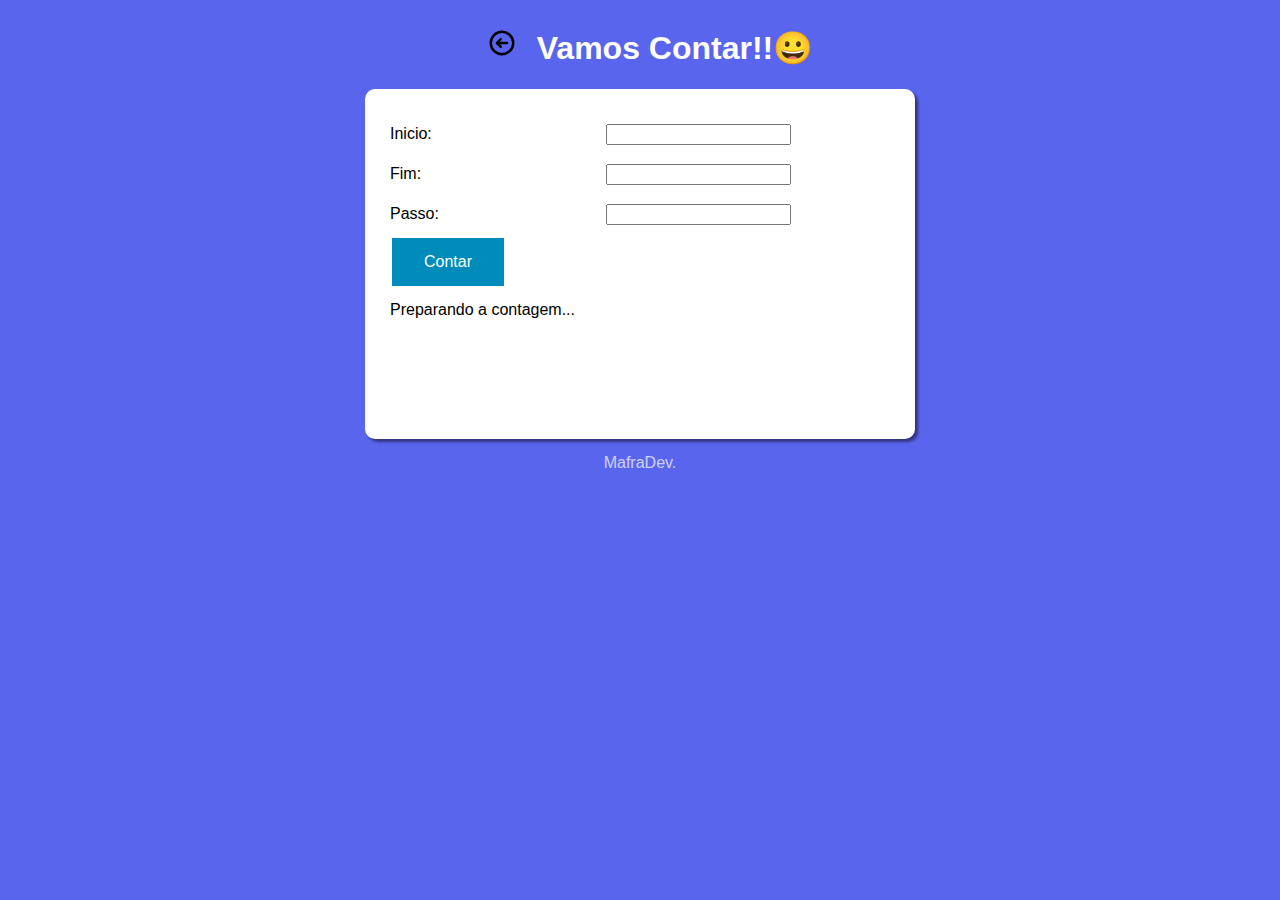
<file: counter/index.html>
<!DOCTYPE html>
<html lang="pt-BR">
<head>
    <meta charset="UTF-8">
    <meta http-equiv="X-UA-Compatible" content="IE=edge">
    <meta name="viewport" content="width='device-width', initial-scale=1.0">
    <link rel="stylesheet" href="estilo.css">
    <script src="script.js"></script>
    <title>Super Contador</title>
<header><a href="..\index.html"><img src="..\media\back.svg" alt="" id="back"></a>
    <h1>Vamos Contar!!&#128512;</h1>
</header>

<section>
    <div class="dados">
        <div> Inicio:</div>
        <div><input type="number" name="inicio" id="inicio"></div>
        <div>Fim:</div>
        <div><input type="number" name="fim" id="fim"></div>
        <div>Passo:</div>
        <div><input type="number" name="passo" id="passo"></div>
        <div><button class="button button2" onclick="clicou()">Contar</button></div>
    </div>
<div id="res">Preparando a contagem...</div>
<div id="resultado"></div>
</section>

<footer>MafraDev.</footer>

</body>
</html>
</file>
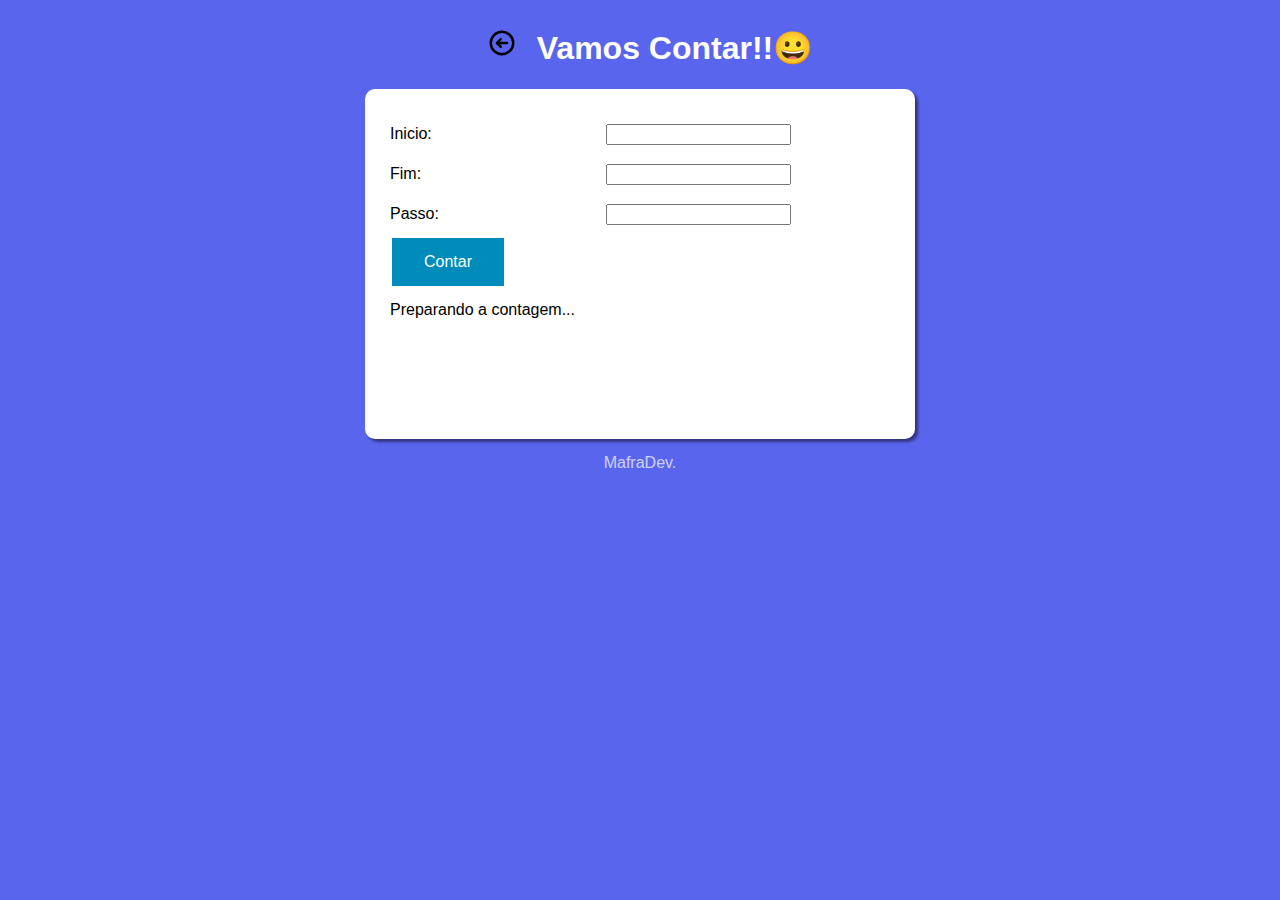
<file: ex14/index.html>
<!DOCTYPE html>
<html lang="pt-BR">
<head>
    <meta charset="UTF-8">
    <meta http-equiv="X-UA-Compatible" content="IE=edge">
    <meta name="viewport" content="width='device-width', initial-scale=1.0">
    <link rel="stylesheet" href="estilo.css">
    <script src="script.js"></script>
    <title>Super Contador</title>
<header><a href="..\index.html"><img src="back.svg" alt="" id="back"></a>
    <h1>Vamos Contar!!&#128512;</h1>
</header>

<section>
    <div class="dados">
        <div> Inicio:</div>
        <div><input type="number" name="inicio" id="inicio"></div>
        <div>Fim:</div>
        <div><input type="number" name="fim" id="fim"></div>
        <div>Passo:</div>
        <div><input type="number" name="passo" id="passo"></div>
        <div><button class="button button2" onclick="clicou()">Contar</button></div>
    </div>
<div id="res">Preparando a contagem...</div>
<div id="resultado"></div>
</section>

<footer>MafraDev.</footer>

</body>
</html>
</file>
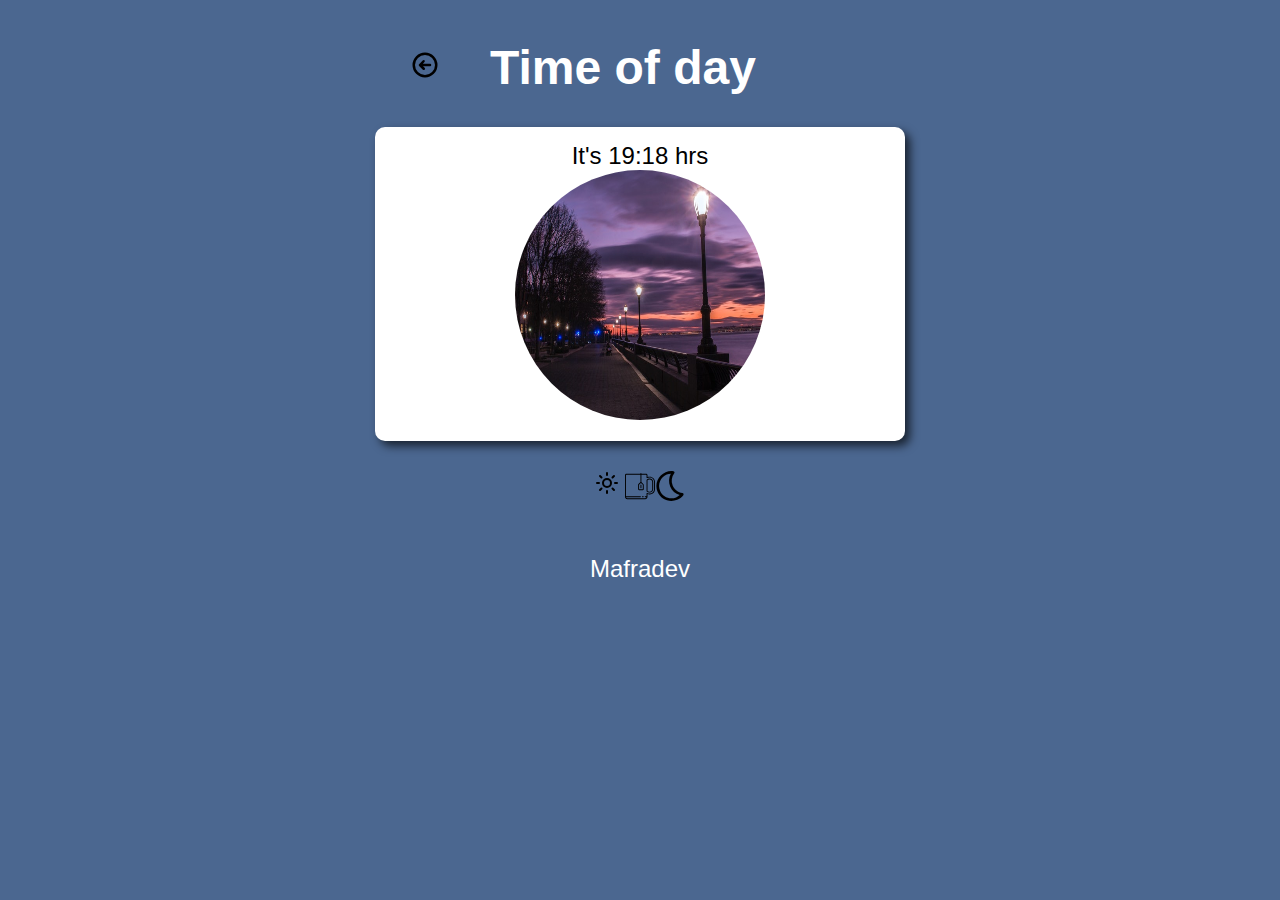
<file: Exercicio1/index.html>
<!DOCTYPE html>
<html lang="pt-BR">
<head>
    <meta charset="UTF-8">
    <meta http-equiv="X-UA-Compatible" content="IE=edge">
    <meta name="viewport" content="width=device-width, initial-scale=1.0">
    <title>Modelo de Exercicio</title>
    <link rel="stylesheet" href="estilo.css">
</head>
<body>
    <header>
        <a href="..\index.html"><img src=".\media\back.svg" alt="" id="back"></a><h1>Time of day</h1>
    </header>
    
    <section>
        <div id="msg">
            aqui vai aparecer a mensagem...
        </div>
        <div id="foto">
            <img src=".\media\img1.jpg" alt="" id="imagem"> 

        </div>
    </section>
    <footer>
        <nav><img src=".\media\sun.svg" alt="" onclick="change('dia')"> 
            <img src=".\media\afternoon.svg" alt="" onclick="change('tarde')"> 
             <img src=".\media\night.svg" alt="" onclick="change('noite')"></nav>
        <p> Mafradev</p>
    </footer> 
    <script src="script.js"></script>  
</body>
</html>
</file>
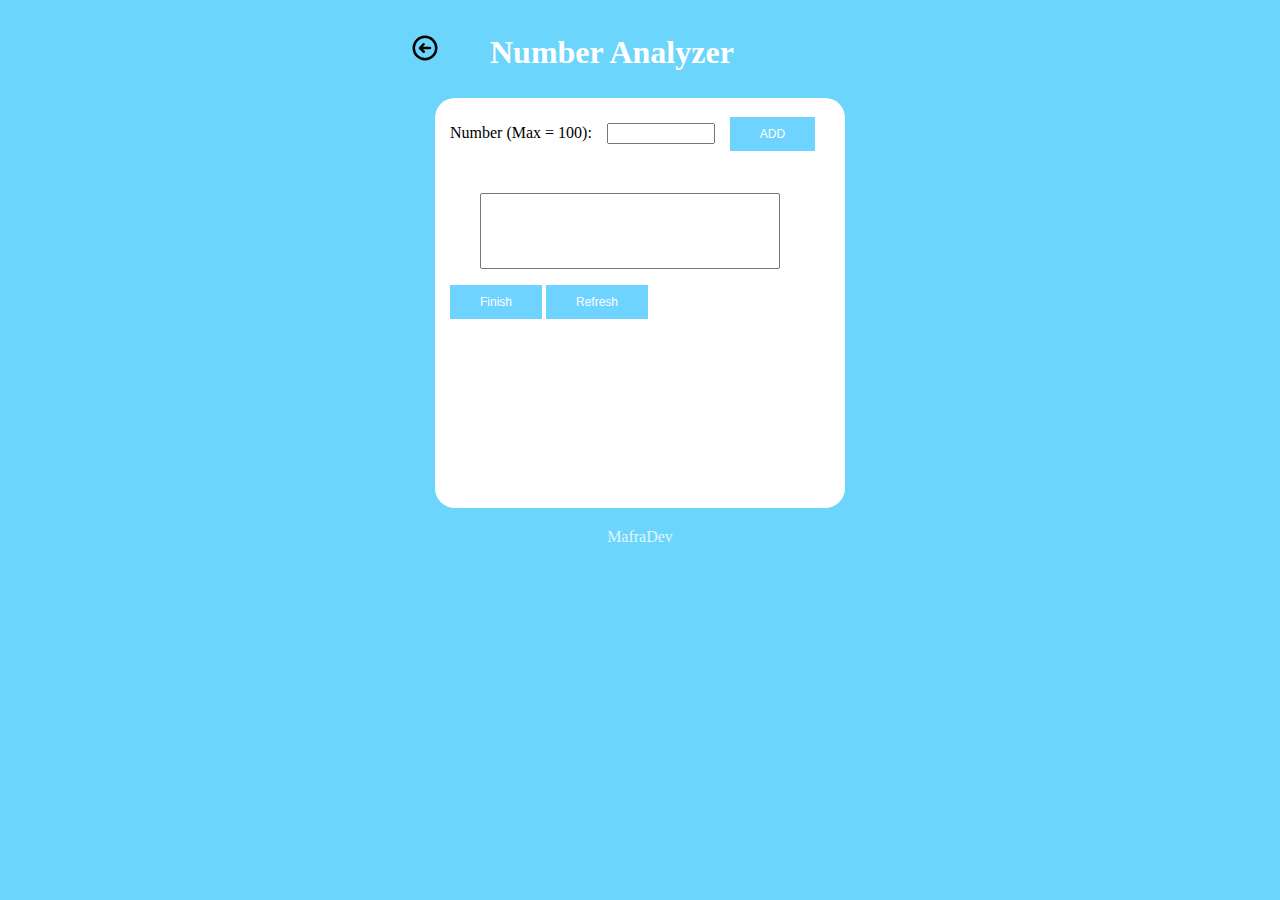
<file: exerciciofinal/index.html>
<!DOCTYPE html>
<html lang="en">
<head>
    <meta charset="UTF-8">
    <meta http-equiv="X-UA-Compatible" content="IE=edge">
    <meta name="viewport" content="width=device-width, initial-scale=1.0">
    <link rel="stylesheet" href="style.css">
    <script src="jscript.js"></script>
    <title>Number Analyzer</title>
</head>
<body>
    <header><a href="..\index.html"><img src="back.svg" alt="" id="back"></a><h1>Number Analyzer</h1></header>
    <section>
        <div class="grid1">
        <div>Number (Max = 100):</div>
        <div><input type="number" name="entrynumb" id="entrynumb" ></div>
        <div><button class="button" id="add" onclick="clickadd()">ADD</button></div></div>
        <div><select name="painel" id="painel" multiple></select></div>
        <div><button class="button" id="submit" onclick="finish()">Finish</button>
            <button class="button" id="refresh" onclick="window.location.reload()">Refresh</button></div>
        <div class="bottom" id="result">
            
        </div>
    </section>
    <footer>MafraDev</footer>
</body>
</html>
</file>
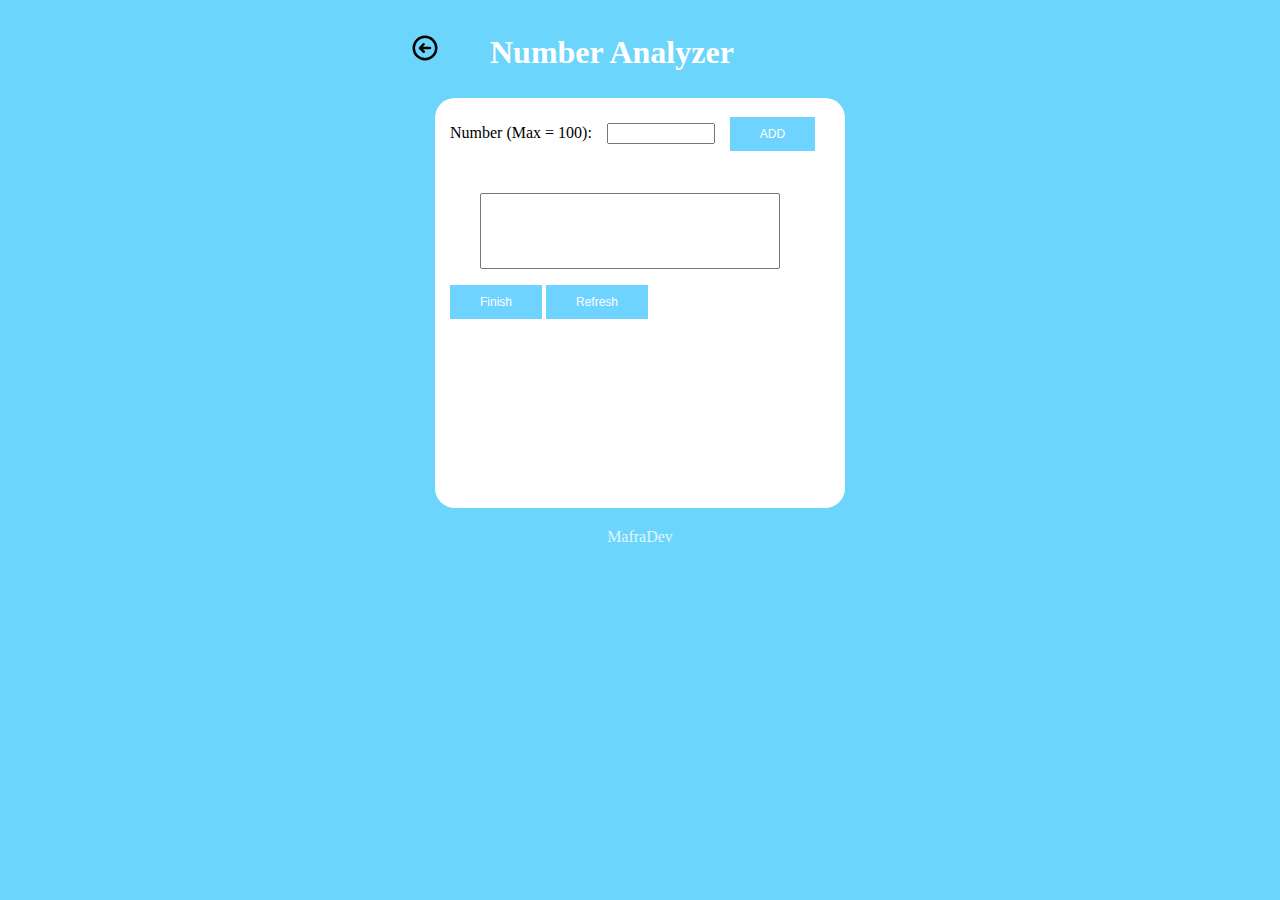
<file: number_analyzer/index.html>
<!DOCTYPE html>
<html lang="en">
<head>
    <meta charset="UTF-8">
    <meta http-equiv="X-UA-Compatible" content="IE=edge">
    <meta name="viewport" content="width=device-width, initial-scale=1.0">
    <link rel="stylesheet" href="style.css">
    <script src="jscript.js"></script>
    <title>Number Analyzer</title>
</head>
<body>
    <header><a href="..\index.html"><img src="..\media\back.svg" alt="" id="back"></a><h1>Number Analyzer</h1></header>
    <section>
        <div class="grid1">
        <div>Number (Max = 100):</div>
        <div>
            <input type="number" name="entrynumb" id="entrynumb" >
        </div>
        <div>
            <button class="button" id="add" onclick="clickadd()">ADD</button>
        </div>
    </div>
        <div>
            <select name="painel" id="painel" multiple></select>
        </div>
        <div><button class="button" id="submit" onclick="finish()">Finish</button>
            <button class="button" id="refresh" onclick="window.location.reload()">Refresh</button></div>
        <div class="bottom" id="result">
            
        </div>
    </section>
    <footer>MafraDev</footer>
</body>
</html>
</file>
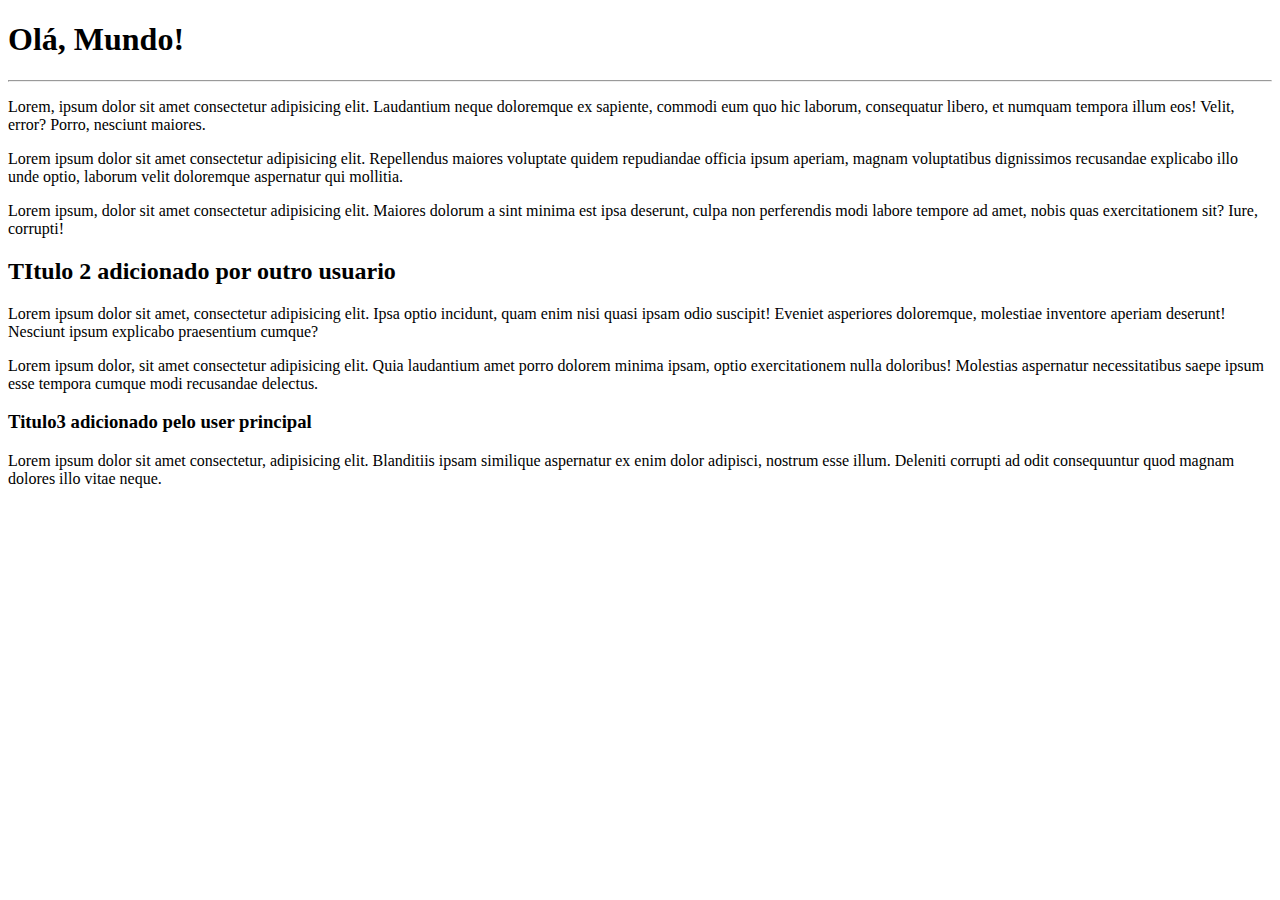
<file: site-exemplo/index.html>
<!DOCTYPE html>
<html lang="pt-BR">
<head>
    <meta charset="UTF-8">
    <meta http-equiv="X-UA-Compatible" content="IE=edge">
    <meta name="viewport" content="width=device-width, initial-scale=1.0">
    <title>Meu Pirmeiro Site em Repositorio</title>
</head>
<body>
    <h1>Olá, Mundo!</h1>
    <hr>
    <p>Lorem, ipsum dolor sit amet consectetur adipisicing elit. Laudantium neque doloremque ex sapiente, commodi eum quo hic laborum, consequatur libero, et numquam tempora illum eos! Velit, error? Porro, nesciunt maiores.</p>
    <p>Lorem ipsum dolor sit amet consectetur adipisicing elit. Repellendus maiores voluptate quidem repudiandae officia ipsum aperiam, magnam voluptatibus dignissimos recusandae explicabo illo unde optio, laborum velit doloremque aspernatur qui mollitia.</p>
    <p>Lorem ipsum, dolor sit amet consectetur adipisicing elit. Maiores dolorum a sint minima est ipsa deserunt, culpa non perferendis modi labore tempore ad amet, nobis quas exercitationem sit? Iure, corrupti!</p>

    <h2>TItulo 2 adicionado por outro usuario</h2>
    <p>Lorem ipsum dolor sit amet, consectetur adipisicing elit. Ipsa optio incidunt, quam enim nisi quasi ipsam odio suscipit! Eveniet asperiores doloremque, molestiae inventore aperiam deserunt! Nesciunt ipsum explicabo praesentium cumque?</p>
    <p> Lorem ipsum dolor, sit amet consectetur adipisicing elit. Quia laudantium amet porro dolorem minima ipsam, optio exercitationem nulla doloribus! Molestias aspernatur necessitatibus saepe ipsum esse tempora cumque modi recusandae delectus.</p>

    <h3>Titulo3 adicionado pelo user principal</h3>
    <p>Lorem ipsum dolor sit amet consectetur, adipisicing elit. Blanditiis ipsam similique aspernatur ex enim dolor adipisci, nostrum esse illum. Deleniti corrupti ad odit consequuntur quod magnam dolores illo vitae neque.</p>

</body>
</html>
</file>
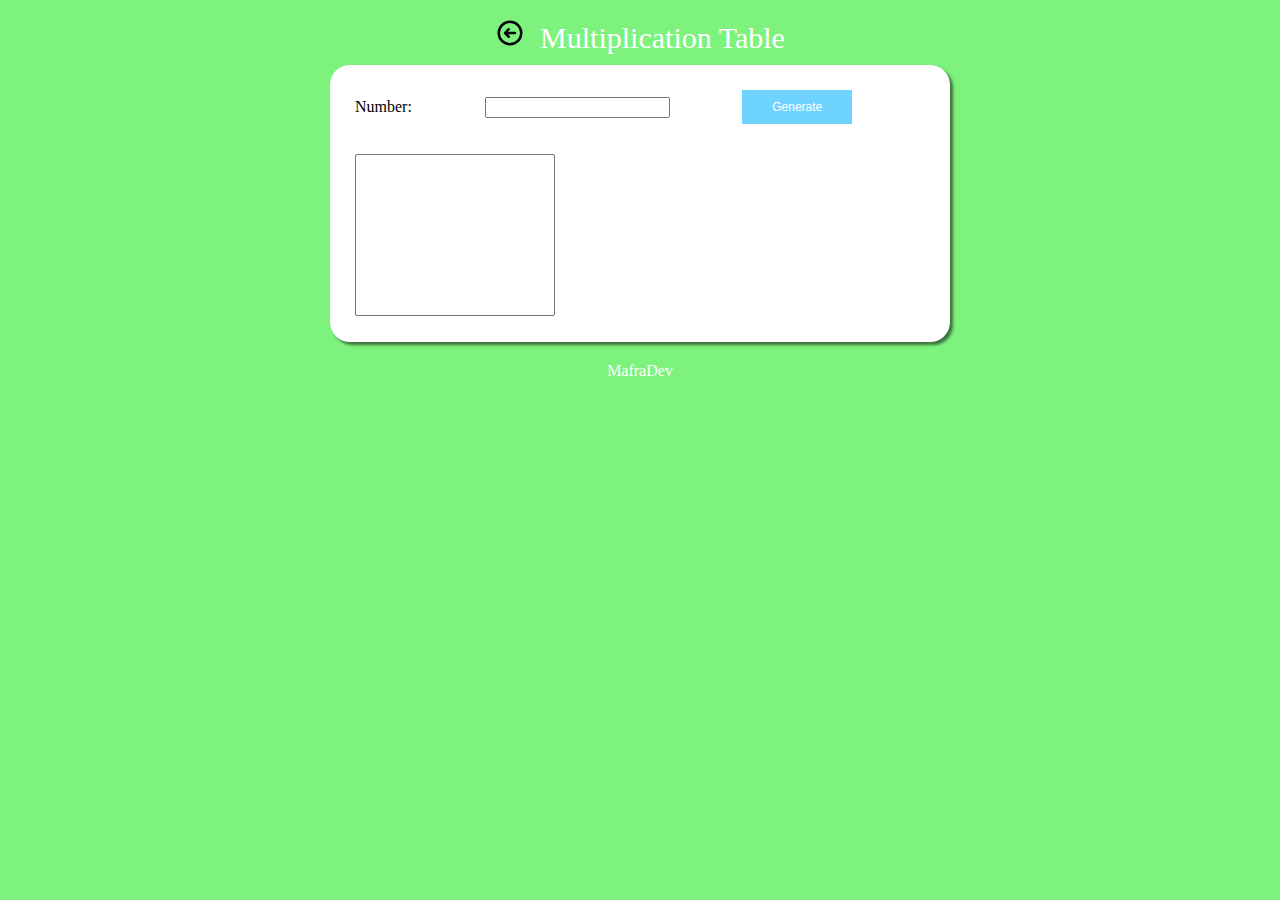
<file: tabuada/index.html>
<!DOCTYPE html>
<html lang="pt-BR">
<head>
    <meta charset="UTF-8">
    <meta http-equiv="X-UA-Compatible" content="IE=edge">
    <meta name="viewport" content="width=device-width, initial-scale=1.0">
    <link rel="stylesheet" href="style.css">
    <script src="script.js"></script>
    <title>Tabuada</title>
</head>
<body>
    <header><a href="..\index.html"><img src="..\media\back.svg" alt="" id="back"></a>Multiplication Table</header>
    <div class="borda"><div class="items">
        <div>Number:</div>
        <div><input type="number" name="entrada" id="entrada"></div>
        <div><button class="button" onclick="coleta()">Generate</button></div></div>
        <div class="items">
        <div>
            <select name="" id="resultado" size="10"></select>
        </div>
        </div>
    </div>
</div>
    <footer>
        MafraDev</footer>
</body>
</html>
</file>
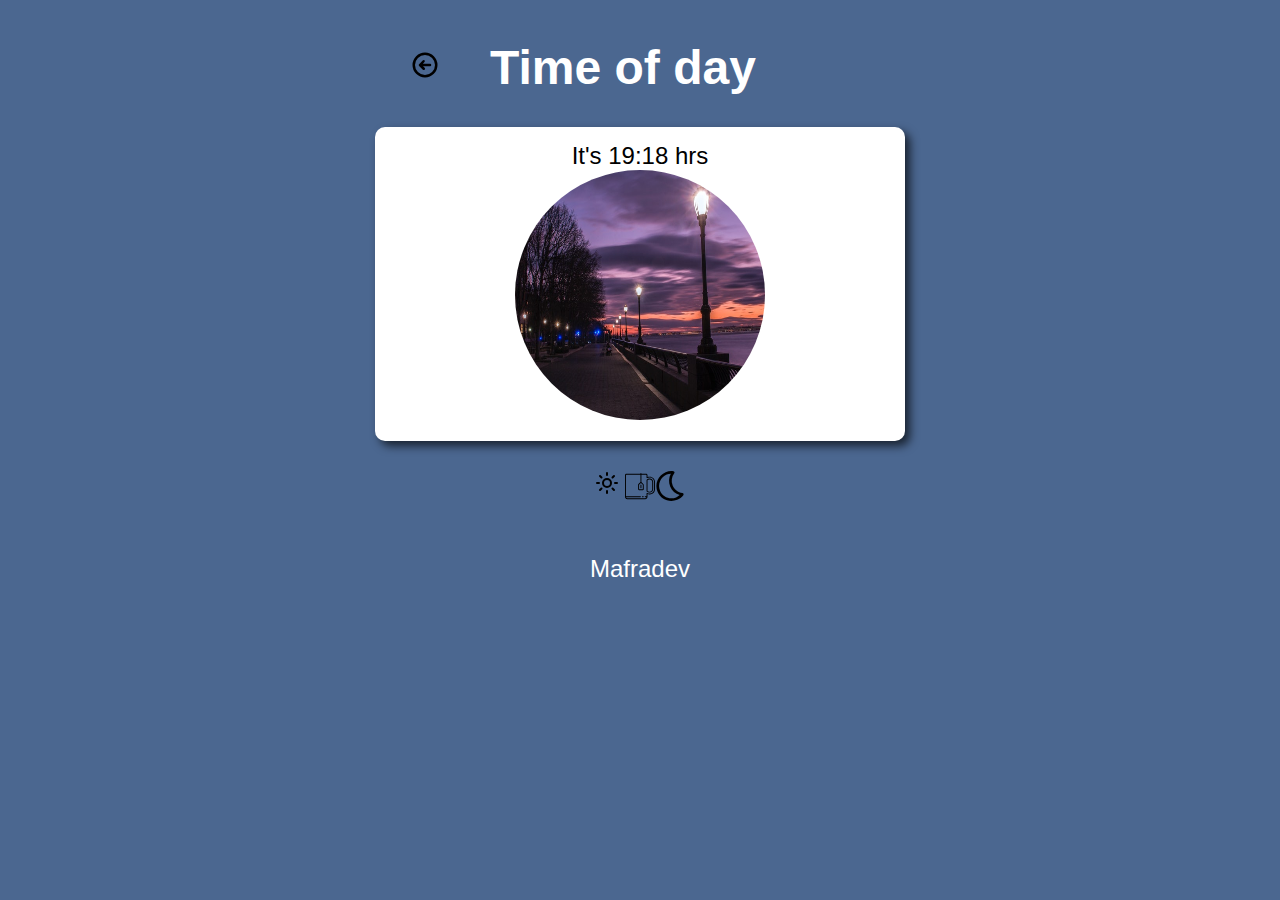
<file: timeofday/index.html>
<!DOCTYPE html>
<html lang="pt-BR">
<head>
    <meta charset="UTF-8">
    <meta http-equiv="X-UA-Compatible" content="IE=edge">
    <meta name="viewport" content="width=device-width, initial-scale=1.0">
    <title>Modelo de Exercicio</title>
    <link rel="stylesheet" href="estilo.css">
</head>
<body>
    <header>
        <a href="..\index.html"><img src="..\media\back.svg" alt="" id="back"></a><h1>Time of day</h1>
    </header>
    
    <section>
        <div id="msg">
            aqui vai aparecer a mensagem...
        </div>
        <div id="foto">
            <img src="..\media\img1.jpg" alt="" id="imagem"> 

        </div>
    </section>
    <footer>
        <nav><img src="..\media\sun.svg" alt="" onclick="change('dia')"> 
            <img src="..\media\afternoon.svg" alt="" onclick="change('tarde')"> 
             <img src="..\media\night.svg" alt="" onclick="change('noite')"></nav>
        <p> Mafradev</p>
    </footer> 
    <script src="script.js"></script>  
</body>
</html>
</file>
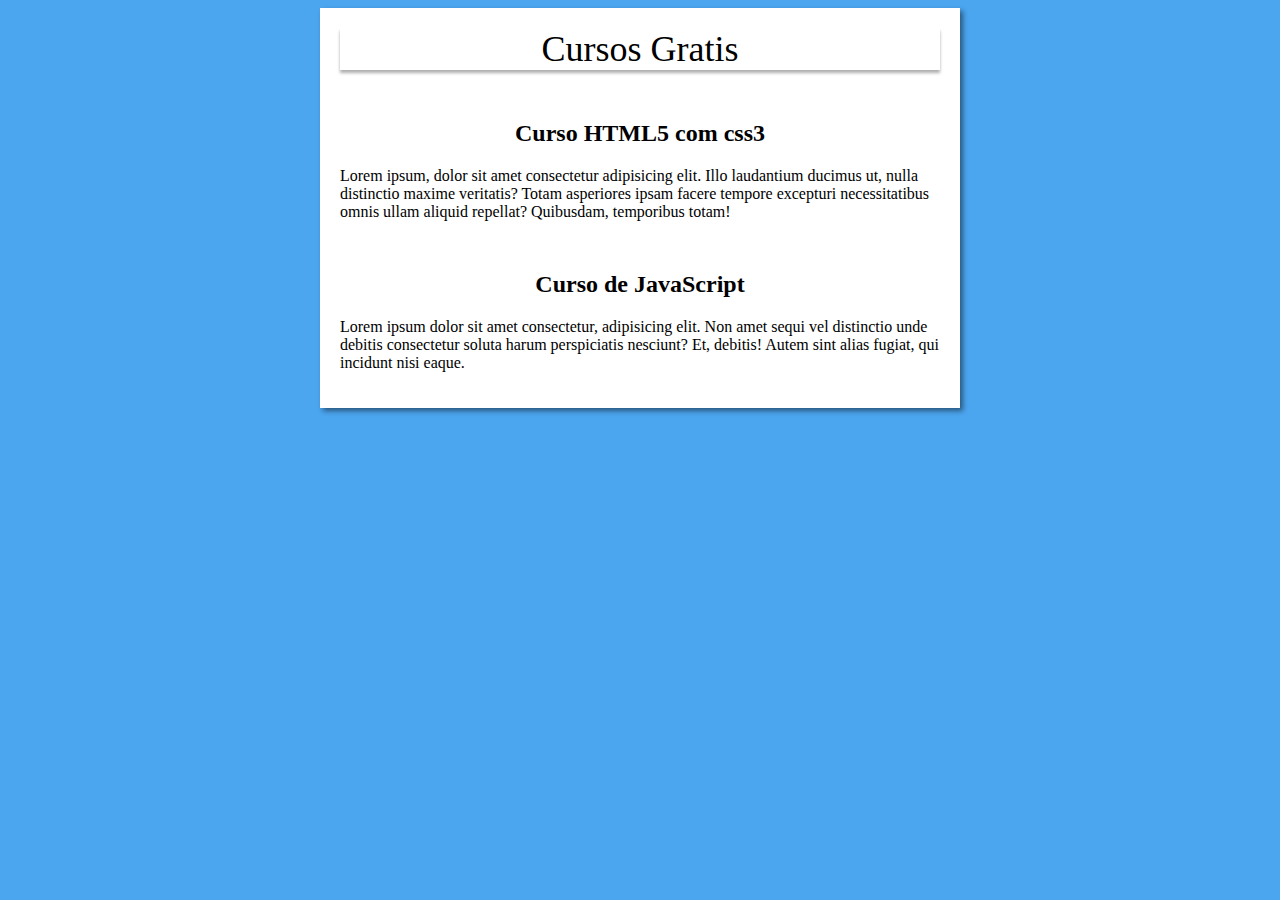
<file: branches.html>
<!DOCTYPE html>
<html lang="en">
<head>
    <meta charset="UTF-8">
    <meta http-equiv="X-UA-Compatible" content="IE=edge">
    <meta name="viewport" content="width=device-width, initial-scale=1.0">
    <title>Cursos Gratuitos</title>
    <link rel="stylesheet" href="estilos/style.css">
</head>
<body>
    <main>
        <header>Cursos Gratis</header>
    
    <article>
        <h2>Curso HTML5 com css3</h2>
        <p>Lorem ipsum, dolor sit amet consectetur adipisicing elit. Illo laudantium ducimus ut, nulla distinctio maxime veritatis? Totam asperiores ipsam facere tempore excepturi necessitatibus omnis ullam aliquid repellat? Quibusdam, temporibus totam!</p>
    </article>
    <article>
        <h2>Curso de JavaScript</h2>
        <p>Lorem ipsum dolor sit amet consectetur, adipisicing elit. Non amet sequi vel distinctio unde debitis consectetur soluta harum perspiciatis nesciunt? Et, debitis! Autem sint alias fugiat, qui incidunt nisi eaque.</p>
    </article></main>
</body>
</html>
</file>
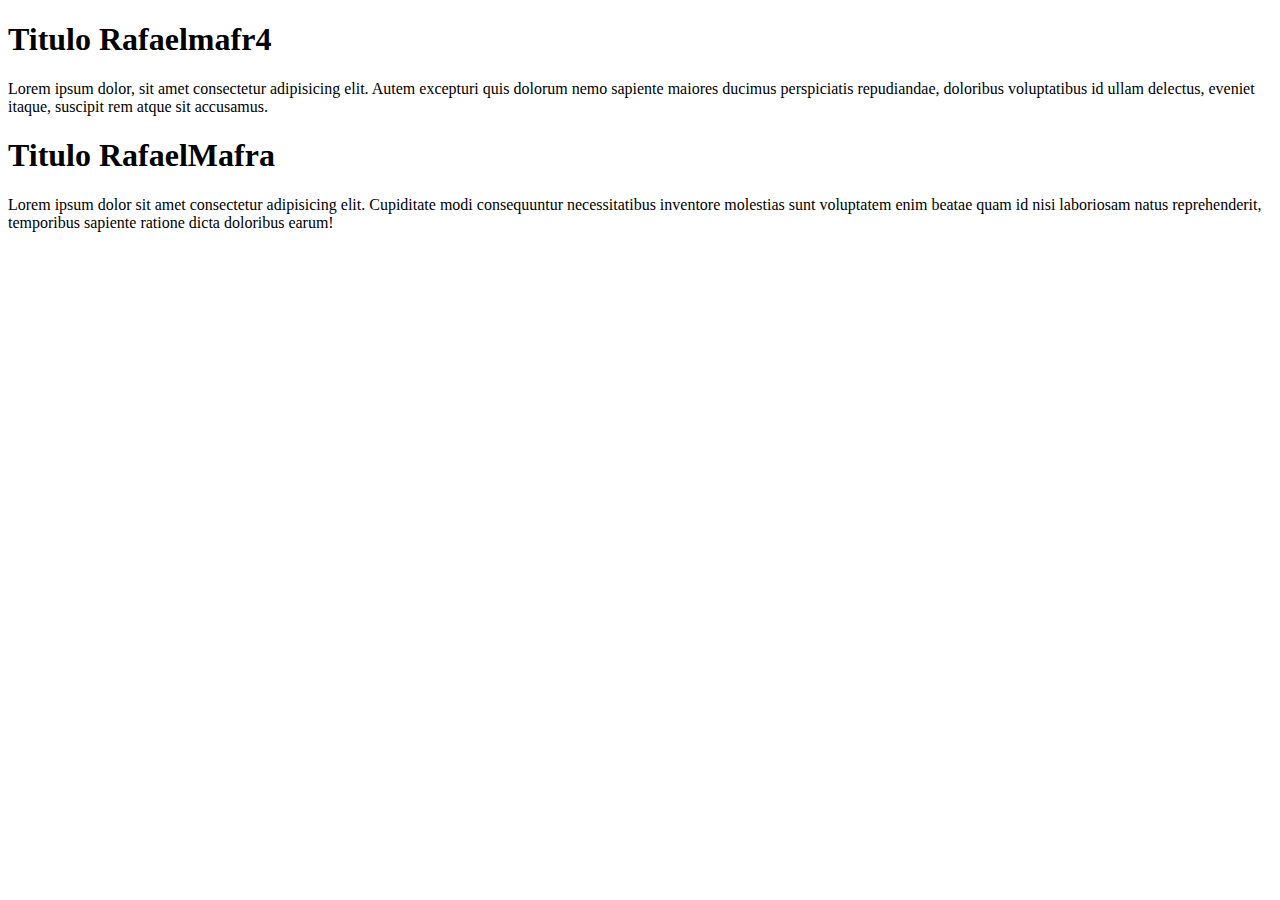
<file: site-exemplo/contato.html>
<!DOCTYPE html>
<html lang="pt-BR">
<head>
    <meta charset="UTF-8">
    <meta http-equiv="X-UA-Compatible" content="IE=edge">
    <meta name="viewport" content="width=device-width, initial-scale=1.0">
    <title>Contato Pagina</title>
</head>
<body>
  <h1>Titulo Rafaelmafr4</h1>  
  <p>Lorem ipsum dolor, sit amet consectetur adipisicing elit. Autem excepturi quis dolorum nemo sapiente maiores ducimus perspiciatis repudiandae, doloribus voluptatibus id ullam delectus, eveniet itaque, suscipit rem atque sit accusamus.</p>
    <h1>Titulo RafaelMafra</h1>
    <p>Lorem ipsum dolor sit amet consectetur adipisicing elit. Cupiditate modi consequuntur necessitatibus inventore molestias sunt voluptatem enim beatae quam id nisi laboriosam natus reprehenderit, temporibus sapiente ratione dicta doloribus earum!</p>
</body>
</html>
</file>
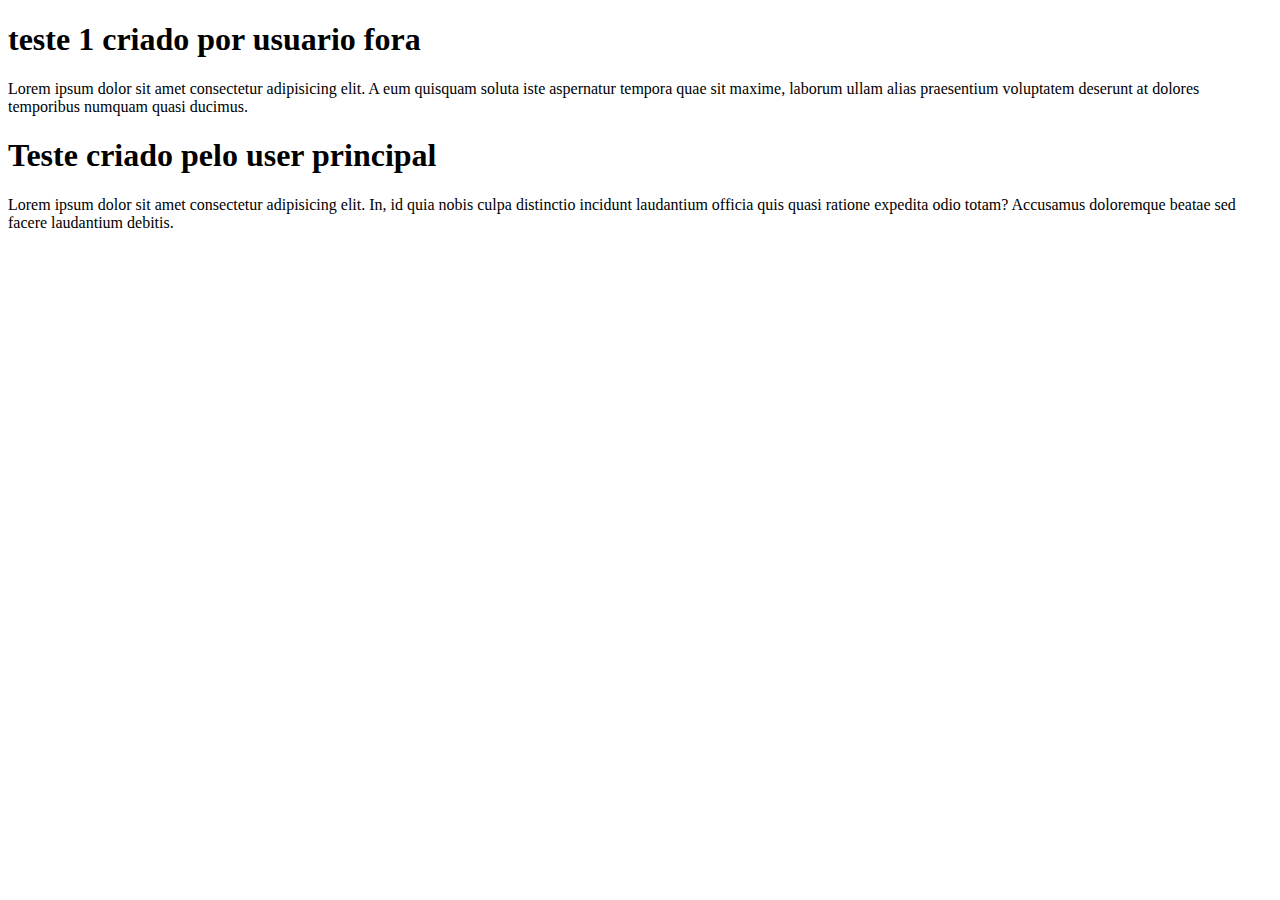
<file: site-exemplo/teste3.html>
<!DOCTYPE html>

<html lang="pt-BR">

<head>
    <meta charset="UTF-8">
    <meta http-equiv="X-UA-Compatible" content="IE=edge">
    <meta name="viewport" content="width=device-width, initial-scale=1.0">

               <title>Teste 3</title>
</head>
<body>
    <h1>teste 1 criado por usuario fora</h1>
    <p>Lorem ipsum dolor sit amet consectetur adipisicing elit. A eum quisquam soluta iste aspernatur tempora quae sit maxime, laborum ullam alias praesentium voluptatem deserunt at dolores temporibus numquam quasi ducimus.</p>

    <h1>Teste criado pelo user principal</h1>
    <p> Lorem ipsum dolor sit amet consectetur adipisicing elit. In, id quia nobis culpa distinctio incidunt laudantium officia quis quasi ratione expedita odio totam? Accusamus doloremque beatae sed facere laudantium debitis.</p>

</body>
</html>
</file>
<file: counter/estilo.css>
body{
    background: rgb(89, 101, 237);
    font-family: Arial, Helvetica, sans-serif;
}
#back{
    padding: 20px;
    width: 30px;
    
}
header{
    color: white;
    text-align: center;
    display: grid;
    grid-template-columns: auto auto;
    justify-content: center;
}

section{
    background: white;
    width: 70%;
    max-width: 500px;
    min-height: 300px;
    padding: 25px;
    line-height: 40px;
    border-radius: 10px;
    margin: auto;
    box-shadow: 3px 3px 3px rgba(0, 0, 0, 0.468);
}

.dados{
    display: grid;
    grid-template-columns: auto auto;
    text-align: left;
}

 
.button {
    background-color: #008CBA; 
    border: none;
    color: white;
    padding: 15px 32px;
    text-align: center;
    text-decoration: none;
    display: inline-block;
    font-size: 16px;
    margin: 4px 2px;
    cursor: pointer;
  }

footer{
    text-align: center;
    color: white;
    opacity: 0.7;
    margin-top: 15px;
}
</file>
<file: ex14/estilo.css>
body{
    background: rgb(89, 101, 237);
    font-family: Arial, Helvetica, sans-serif;
}
#back{
    padding: 20px;
    width: 30px;
    
}
header{
    color: white;
    text-align: center;
    display: grid;
    grid-template-columns: auto auto;
    justify-content: center;
}

section{
    background: white;
    width: 70%;
    max-width: 500px;
    min-height: 300px;
    padding: 25px;
    line-height: 40px;
    border-radius: 10px;
    margin: auto;
    box-shadow: 3px 3px 3px rgba(0, 0, 0, 0.468);
}

.dados{
    display: grid;
    grid-template-columns: auto auto;
    text-align: left;
}

 
.button {
    background-color: #008CBA; 
    border: none;
    color: white;
    padding: 15px 32px;
    text-align: center;
    text-decoration: none;
    display: inline-block;
    font-size: 16px;
    margin: 4px 2px;
    cursor: pointer;
  }

footer{
    text-align: center;
    color: white;
    opacity: 0.7;
    margin-top: 15px;
}
</file>
<file: Exercicio1/estilo.css>
body {
    background: #325281e0;
    font: normal 18pt Arial;
}

header {
    color: white;
    justify-content: center;
    align-items: center;
    display: grid;
    grid-template-columns: 100px 400px;
}
section{
    text-align: center;
    background: white;
    border-radius: 10px;
    padding: 15px;
    width: 500px;
    margin: auto;
    box-shadow: 5px 5px 10px rgba(0, 0, 0, 0.667);
}

section>div>#imagem{
width: 250px;
height: 250px; 
border-radius: 250px;  
}
footer{
    color: white;
    text-align: center;
}
footer>nav{
    display: grid;
    padding: 30px;
    grid-template-columns: 30px 30px 30px;
    justify-content: center;


    
}

#back{
    padding: 20px;
    width: 30px;
}
</file>
<file: tabuada/style.css>
body{
    background: rgb(125, 242, 125);
}
#back{
width: 30px;
margin-right: 15px;
}

.button {
    background-color: #6ed3ff; 
    border: none;
    color: white;
    padding: 10px 30px;
    text-align: center;
    text-decoration: none;
    font-size: 12px;
  }


header{
    text-align: center;
    color: white;
    font-size: 30px;
    padding: 10px;
}
.items{
    display: grid;
    grid-template-columns: auto auto auto;
    padding: 15px;
    align-items: center;
   
}
#resultado{
    width: 200px;
}
.borda{
    background-color: white;
    border-radius: 20px;
    padding: 10px;
    box-shadow: 3px 3px 3px rgba(0, 0, 0, 0.526);
    width: 70%;
    margin: auto;
    max-width: 600px;
}
footer{
    text-align: center;
    color: white;
    padding-top: 20px;
}
</file>
<file: timeofday/estilo.css>
body {
    background: #325281e0;
    font: normal 18pt Arial;
}

header {
    color: white;
    justify-content: center;
    align-items: center;
    display: grid;
    grid-template-columns: 100px 400px;
}
section{
    text-align: center;
    background: white;
    border-radius: 10px;
    padding: 15px;
    width: 500px;
    margin: auto;
    box-shadow: 5px 5px 10px rgba(0, 0, 0, 0.667);
}

section>div>#imagem{
width: 250px;
height: 250px; 
border-radius: 250px;  
}
footer{
    color: white;
    text-align: center;
}
footer>nav{
    display: grid;
    padding: 30px;
    grid-template-columns: 30px 30px 30px;
    justify-content: center;


    
}

#back{
    padding: 20px;
    width: 30px;
}
</file>
<file: estilos/style.css>
@-webkit-keyframes shadow-pop-tr {
    0% {
      -webkit-box-shadow: 0 0 #3e3e3e, 0 0 #3e3e3e, 0 0 #3e3e3e, 0 0 #3e3e3e, 0 0 #3e3e3e, 0 0 #3e3e3e, 0 0 #3e3e3e, 0 0 #3e3e3e;
              box-shadow: 0 0 #3e3e3e, 0 0 #3e3e3e, 0 0 #3e3e3e, 0 0 #3e3e3e, 0 0 #3e3e3e, 0 0 #3e3e3e, 0 0 #3e3e3e, 0 0 #3e3e3e;
      -webkit-transform: translateX(0) translateY(0);
              transform: translateX(0) translateY(0);
    }
    100% {
      -webkit-box-shadow: 1px -1px #3e3e3e, 2px -2px #3e3e3e, 3px -3px #3e3e3e, 4px -4px #3e3e3e, 5px -5px #3e3e3e, 6px -6px #3e3e3e, 7px -7px #3e3e3e, 8px -8px #3e3e3e;
              box-shadow: 1px -1px #3e3e3e, 2px -2px #3e3e3e, 3px -3px #3e3e3e, 4px -4px #3e3e3e, 5px -5px #3e3e3e, 6px -6px #3e3e3e, 7px -7px #3e3e3e, 8px -8px #3e3e3e;
      -webkit-transform: translateX(-8px) translateY(8px);
              transform: translateX(-8px) translateY(8px);
    }
  }
  @keyframes shadow-pop-tr {
    0% {
      -webkit-box-shadow: 0 0 #3e3e3e, 0 0 #3e3e3e, 0 0 #3e3e3e, 0 0 #3e3e3e, 0 0 #3e3e3e, 0 0 #3e3e3e, 0 0 #3e3e3e, 0 0 #3e3e3e;
              box-shadow: 0 0 #3e3e3e, 0 0 #3e3e3e, 0 0 #3e3e3e, 0 0 #3e3e3e, 0 0 #3e3e3e, 0 0 #3e3e3e, 0 0 #3e3e3e, 0 0 #3e3e3e;
      -webkit-transform: translateX(0) translateY(0);
              transform: translateX(0) translateY(0);
    }
    100% {
      -webkit-box-shadow: 1px -1px #3e3e3e, 2px -2px #3e3e3e, 3px -3px #3e3e3e, 4px -4px #3e3e3e, 5px -5px #3e3e3e, 6px -6px #3e3e3e, 7px -7px #3e3e3e, 8px -8px #3e3e3e;
              box-shadow: 1px -1px #3e3e3e, 2px -2px #3e3e3e, 3px -3px #3e3e3e, 4px -4px #3e3e3e, 5px -5px #3e3e3e, 6px -6px #3e3e3e, 7px -7px #3e3e3e, 8px -8px #3e3e3e;
      -webkit-transform: translateX(-8px) translateY(8px);
              transform: translateX(-8px) translateY(8px);
    }
  }
  

{
    font-family: Arial, Helvetica, sans-serif;
    font-size: 16px;
}

h2{
    text-align: center;
margin-top: 50px;
}
.htmlcss{
    display: grid;
    grid-template-columns: auto auto;
    padding: 50px;
}
header{
    font-size: 36px;
    text-align: center;
    box-shadow: 0px 3px 3px rgba(0, 0, 0, 0.316);
}

code {
    background-color: #eee;
    border-radius: 3px;
    font-family: courier, monospace;
    padding: 0 3px;
}

body{
    background-color: #4ba5ef;
}

main{
    background-color: white;
    width: 600px;
    height: auto;
    margin: auto;
    padding: 20px;
    box-shadow: 3px 3px 5px rgba(0, 0, 0, 0.463);
}

.side{
    width: 50px;
}


article.python>p>img{
    width: 100px;
    float: right;
}

.button {
    background-color: #6ed3ff; 
    border: none;
    color: white;
    padding: 10px 30px;
    text-align: center;
    font-size: 20px;
  }

  .fwd:hover{
        -webkit-animation: shadow-pop-tr 0.3s cubic-bezier(0.470, 0.000, 0.745, 0.715) both;
                animation: shadow-pop-tr 0.3s cubic-bezier(0.470, 0.000, 0.745, 0.715) both;
}
</file>
<file: exerciciofinal/style.css>
@keyframes animatebottom{from{bottom:-300px;opacity:0} to{bottom:0;opacity:1}}

body{
    background: rgb(107, 213, 252);
}

#back{
    padding: 20px;
    width: 30px;
    
}
header{
    display: grid;
    
    grid-template-columns: 100px 400px;
    justify-content: center;
    color: white;
    font-size: 1rem;
    padding: 5px;
}
section{
    background: white;
    border-radius: 20px;
    padding: 15px;
    width: 70%;
    min-height: 380px;
    max-width: 380px;
    margin: auto;
    line-height: 40px;
}
.grid1{
    display: grid;
    grid-template-columns: auto auto auto;
}
.grid1>div>input{
    width: 100px;
}
#painel{
    margin: 40px 30px 0px;
    padding: 5px;
    min-width: 300px;
}
footer{
    color: white;
    text-align: center;
    opacity: 80%;
    padding: 20px;
}

.bottomon{
    border-radius: 10px;
    background: rgba(8, 227, 252, 0.241);
    box-shadow: 0px 2px 5px rgba(5, 65, 134, 0.568);
    position:relative;
    animation:animatebottom 0.8s;
}

.button {
    background-color: #6ed3ff; 
    border: none;
    color: white;
    padding: 10px 30px;
    text-align: center;
    text-decoration: none;
    font-size: 12px;
  }
</file>
<file: number_analyzer/style.css>
@keyframes animatebottom{from{bottom:-300px;opacity:0} to{bottom:0;opacity:1}}

body{
    background: rgb(107, 213, 252);
}

#back{
    padding: 20px;
    width: 30px;
    
}
header{
    display: grid;
    
    grid-template-columns: 100px 400px;
    justify-content: center;
    color: white;
    font-size: 1rem;
    padding: 5px;
}
section{
    background: white;
    border-radius: 20px;
    padding: 15px;
    width: 70%;
    min-height: 380px;
    max-width: 380px;
    margin: auto;
    line-height: 40px;
}
.grid1{
    display: grid;
    grid-template-columns: auto auto auto;
}
.grid1>div>input{
    width: 100px;
}
#painel{
    margin: 40px 30px 0px;
    padding: 5px;
    min-width: 300px;
}
footer{
    color: white;
    text-align: center;
    opacity: 80%;
    padding: 20px;
}

.bottomon{
    border-radius: 10px;
    background: rgba(8, 227, 252, 0.241);
    box-shadow: 0px 2px 5px rgba(5, 65, 134, 0.568);
    position:relative;
    animation:animatebottom 0.8s;
}

.button {
    background-color: #6ed3ff; 
    border: none;
    color: white;
    padding: 10px 30px;
    text-align: center;
    text-decoration: none;
    font-size: 12px;
  }
</file>
